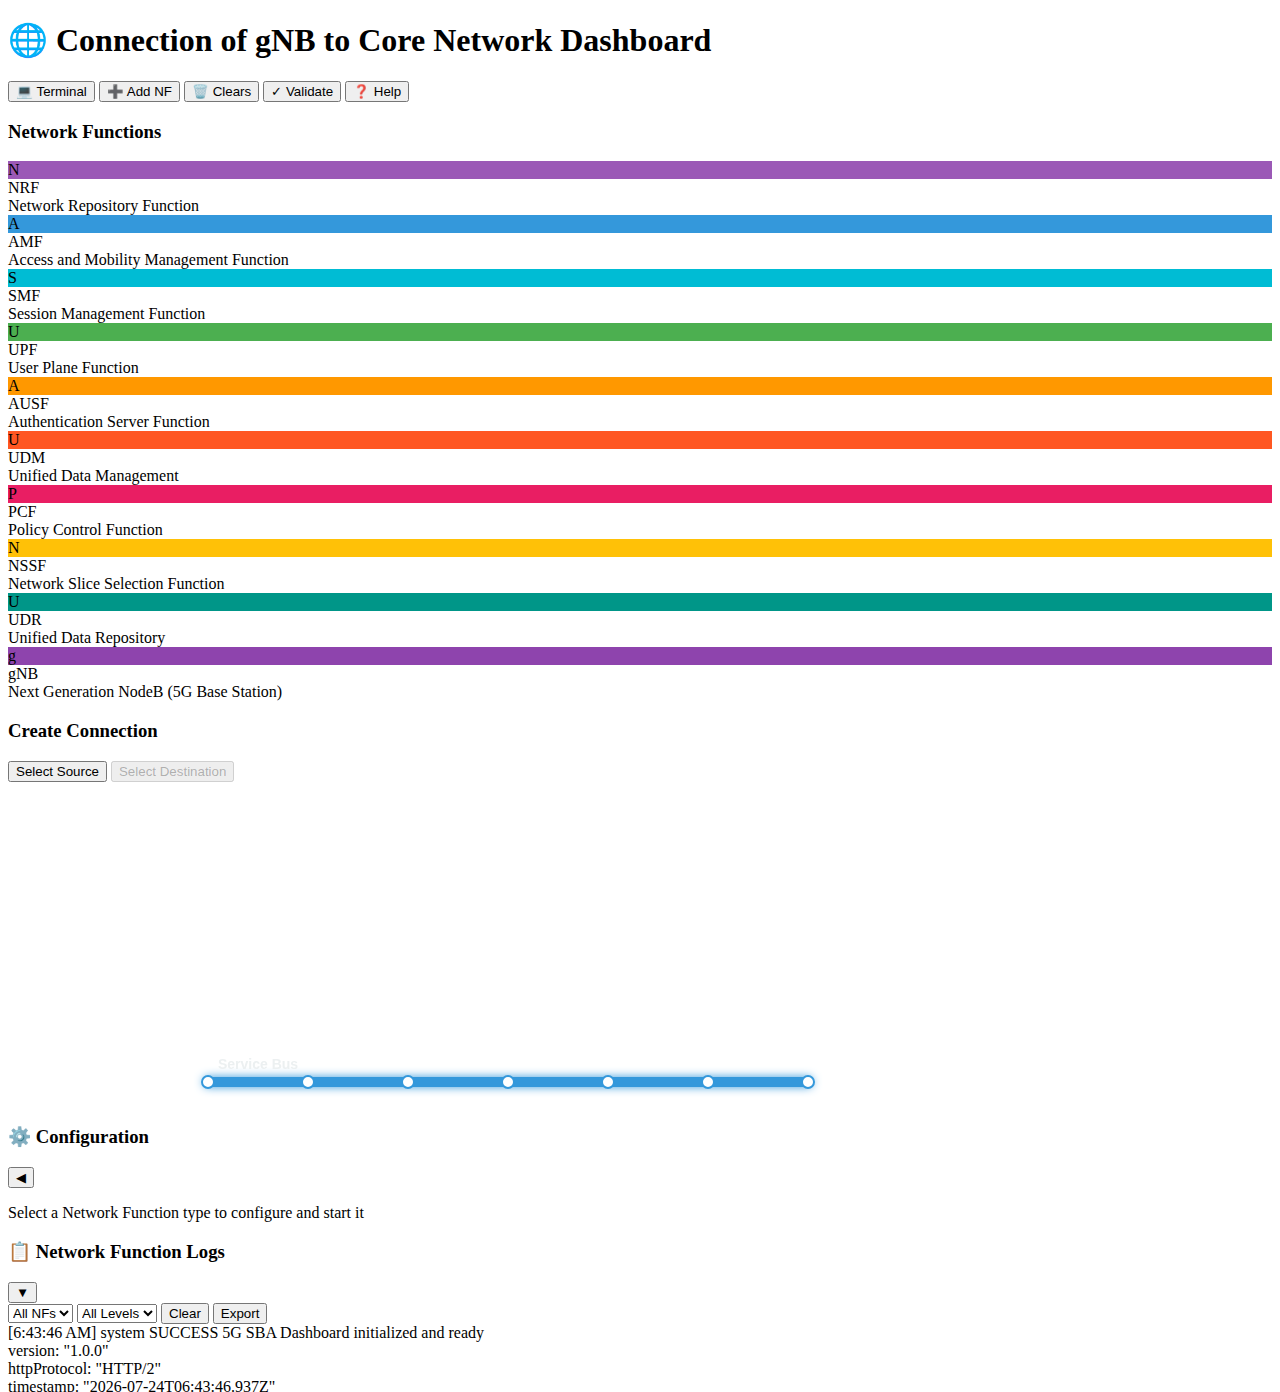
<file: simulation/index.html>
<!DOCTYPE html>
<html lang="en">

<head>
    <meta charset="UTF-8">
    <meta name="viewport" content="width=device-width, initial-scale=1.0">
    <title>5G SBA Network Dashboard</title>
    <link rel="stylesheet" href="css/main.css">
</head>

<body>
    <!-- Main Container -->
    <div class="dashboard-container">

        <!-- Top Toolbar -->
        <div class="toolbar">
            <div class="toolbar-left">
                <h1>🌐 Connection of gNB to Core Network Dashboard</h1>
            </div>
            <div class="toolbar-right">
                <!-- Main action buttons -->
                <button id="btn-terminal" class="btn btn-terminal">💻 Terminal</button>
                <button id="btn-add-nf" class="btn btn-primary">➕ Add NF</button>
                <button id="btn-clear" class="btn btn-danger">🗑️ Clears</button>
                <button id="btn-validate" class="btn btn-info">✓ Validate</button>
                <button id="btn-help" class="btn btn-secondary">❓ Help</button>
            </div>
        </div>


        <!-- Main Content Area -->
        <div class="main-content">

            <!-- Left Sidebar - NF Palette -->
            <div class="sidebar-left">
                <h3>Network Functions</h3>
                <div class="nf-palette">
                    <!-- NF types will be dynamically added here -->
                </div>

                <div class="connection-controls">
                    <h3>Create Connection</h3>
                    <button id="btn-select-source" class="btn btn-block">Select Source</button>
                    <button id="btn-select-destination" class="btn btn-block" disabled>Select Destination</button>
                    <button id="btn-cancel-connection" class="btn btn-block btn-cancel"
                        style="display:none;">Cancel</button>
                </div>
            </div>

            <!-- Center Canvas Area -->
            <div class="canvas-container">
                <canvas id="main-canvas"></canvas>

                <!-- Canvas overlay messages -->
                <div id="canvas-message" class="canvas-message"></div>
            </div>

            <!-- Right Sidebar - Configuration Panel -->
            <div class="sidebar-right">
                <div id="config-panel" class="config-panel">
                    <div class="config-panel-header">
                        <h3>⚙️ Configuration</h3>
                        <button id="btn-toggle-config" class="btn-toggle-config" title="Hide/Show Configuration Panel (Ctrl+K)">
                            <span id="config-toggle-icon">◀</span>
                        </button>
                    </div>
                    <!-- Configuration form will be dynamically inserted here -->
                    <div id="config-form">
                        <p class="hint">Select a Network Function type to configure and start it</p>
                    </div>
                </div>
            </div>

        </div>

        <!-- Bottom Log Panel -->
        <div class="log-panel" id="log-panel">
            <div class="log-panel-header">
                <div class="log-header-left">
                    <h3>📋 Network Function Logs</h3>
                    <button id="btn-toggle-logs" class="btn-toggle-logs" title="Hide/Show Logs (Ctrl+L)">
                        <span id="toggle-icon">▼</span>
                    </button>
                </div>
                <div class="log-controls">
                    <select id="log-filter-nf">
                        <option value="all">All NFs</option>
                    </select>
                    <select id="log-filter-level">
                        <option value="all">All Levels</option>
                        <option value="ERROR">Errors</option>
                        <option value="WARNING">Warnings</option>
                        <option value="INFO">Info</option>
                        <option value="SUCCESS">Success</option>
                    </select>
                    <button id="btn-clear-logs" class="btn-small">Clear</button>
                    <button id="btn-export-logs" class="btn-small">Export</button>
                </div>
            </div>
            <div id="log-content" class="log-content">
                <!-- Logs will be dynamically added here -->
            </div>
        </div>

    </div>

    <!-- Modal for Adding NF -->
    <div id="add-nf-modal" class="modal" style="display:none;">
        <div class="modal-content">
            <h2>Select Network Function Type</h2>
            <div id="nf-grid" class="nf-grid">
                <!-- NF selection buttons will be added here -->
            </div>
            <button id="modal-cancel" class="btn btn-secondary">Cancel</button>
        </div>
    </div>

    <!-- Help Modal -->
    <div id="help-modal" class="modal" style="display:none;">
        <div class="modal-content help-modal-content">
            <h2>📚 5G Service-Based Architecture Guide</h2>
            <div class="help-content">
                <div class="help-section">
                    <h3>🏗️ Reference Architecture</h3>
                    <div class="architecture-diagram">
                        <img id="sba-diagram" src="images/sba/sba.jpg" alt="5G Service-Based Architecture"
                            style="width: 100%; max-width: 800px; height: auto; background: #1a252f; border-radius: 8px;">
                    </div>
                </div>

                <div class="help-section">
                    <h3>🚀 Quick Start Guide</h3>
                    <ol class="help-steps">
                        <li><strong>Create Service Buses:</strong> Click "📊 Add Bus Line" to create Control Plane and
                            User Plane buses</li>
                        <li><strong>Add Network Functions:</strong> Click "➕ Add NF" to add AMF, SMF, UPF, etc.</li>
                        <li><strong>Connect Components:</strong> Use "Select Source" → "Select Destination" to connect
                            NFs to buses</li>
                        <li><strong>Validate Topology:</strong> Click "✓ Validate" to check your 5G network design</li>
                    </ol>
                </div>

                <div class="help-section">
                    <h3>🔗 Connection Types</h3>
                    <ul class="help-list">
                        <li><span class="connection-type nf-bus">NF → Bus:</span> Connect Network Functions to Service
                            Buses</li>
                        <li><span class="connection-type bus-nf">Bus → NF:</span> Connect Service Buses to Network
                            Functions</li>
                        <li><span class="connection-type bus-bus">Bus → Bus:</span> Create bridges between different
                            service buses</li>
                        <li><span class="connection-type nf-nf">NF → NF:</span> Direct point-to-point connections</li>
                    </ul>
                </div>
            </div>
            <button id="help-close" class="btn btn-primary btn-block">Close</button>
        </div>
    </div>

    <!-- Load all JavaScript files in correct order -->
    <script src="js/data-store.js"></script>
    <script src="js/nf-manager.js"></script>
    <script src="js/connection-manager.js"></script>
    <script src="js/bus-manager.js"></script>
    <script src="js/ping-manager.js"></script>
    <script src="js/docker.js"></script>

    <script src="js/log-engine.js"></script>
    <script src="js/canvas-renderer.js"></script>
    <script src="js/ui-controller.js"></script>
    <script src="js/app.js"></script>
<script src="../assets/js/iframeResize.js"></script>
        
        </body>

</html>
</file>
<file: simulation/css/main.css>
/* You CSS goes in here */
</file>
